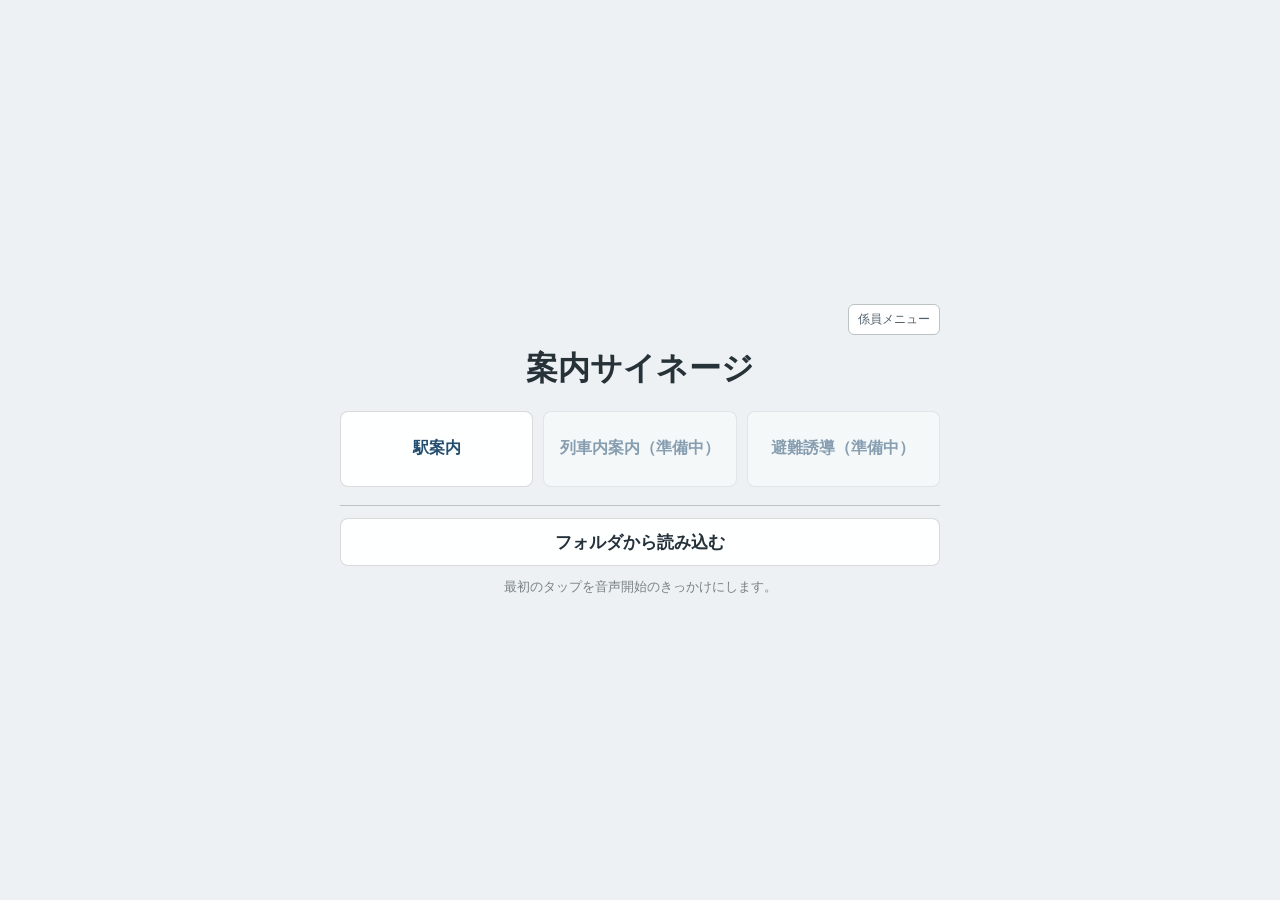
<file: index.html>
<!doctype html>
<html lang="ja">
<head>
  <meta charset="utf-8">
  <meta name="viewport" content="width=device-width,initial-scale=1,viewport-fit=cover,user-scalable=no">
  <meta name="theme-color" content="#fff4d6">
  <meta name="apple-mobile-web-app-capable" content="yes">
  <meta name="apple-mobile-web-app-status-bar-style" content="black-translucent">
  <meta name="apple-mobile-web-app-title" content="駅案内">
  <link rel="manifest" href="./manifest.webmanifest">
  <link rel="apple-touch-icon" href="./icons/apple-touch-icon.png">
  <link rel="icon" href="./icons/icon-192.png" type="image/png">
  <link rel="stylesheet" href="./style.css">
  <link rel="stylesheet" href="./terminal.css">
  <title>案内サイネージ</title>
</head>
<body>
  <main id="app">
    <section id="menu" class="menu-screen">
      <div class="menu-card">
        <div class="management-tools"><button id="managementEntry" class="management-entry" type="button">係員メニュー</button></div>
        <h1>案内サイネージ</h1>
        <div id="contentList" class="content-list"></div>


        <div class="folder-entry"><button id="folderBtn" class="mode-button mode-folder" type="button">フォルダから読み込む</button></div>
        <input id="folderInput" type="file" webkitdirectory multiple hidden>
        <p id="menuStatus" class="menu-status">最初のタップを音声開始のきっかけにします。</p>
      </div>
    </section>

    <section id="terminal" class="terminal" hidden>
      <nav class="visitor-menu" aria-label="駅の情報">
        <button type="button" data-section="guide" aria-pressed="true"><span aria-hidden="true">▧</span>案内</button>
        <button type="button" data-section="ic" aria-pressed="false"><span aria-hidden="true">▣</span>IC</button>
        <button type="button" data-section="timetable" aria-pressed="false"><span aria-hidden="true">◷</span>時刻</button>
      </nav>
      <div class="terminal-stage">
    <section id="viewer" class="viewer" hidden>

      <img id="mainImage" class="main-image" alt="" draggable="false">

    </section>
      <section id="infoPanel" class="info-panel" hidden>
        <h2 id="infoHeading" class="info-heading"></h2><div id="infoBody" class="info-body"></div>
      </section>
      <footer class="playback-bar" aria-label="ページ操作">
        <div class="page-controls">
      <button id="prevBtn" class="peek peek-left" type="button" aria-label="前の画面" hidden>
        <img id="prevThumb" alt="">
        <span>‹</span>
      </button>
      <button id="nextBtn" class="peek peek-right" type="button" aria-label="次の画面" hidden>
        <img id="nextThumb" alt="">
        <span>›</span>
      </button>

      <div id="pageDots" class="page-dots" aria-hidden="true"></div>
        </div>
      <button id="staffTrigger" class="staff-trigger" type="button" aria-label="係員メニュー（2秒長押し）">···</button>
      <div id="returnHint" class="return-hint" hidden>まもなく案内に戻ります · 触れると延長</div>
      </footer>
      </div>
    </section>
  </main>
  <dialog id="staffDialog" class="staff-dialog" aria-labelledby="staffHeading">
    <h2 id="staffHeading">係員メニュー</h2>
    <div class="staff-actions">
      <button id="homeBtn" class="home-button" type="button">🏡 HOME</button>
      <button id="staffClose" type="button">閉じる</button>
      <button id="staffFullscreen" type="button">全画面表示</button>
      <button id="staffExitFullscreen" type="button">全画面解除</button>
    </div>
    <details><summary>設定</summary>
        <fieldset class="timing-box">
          <legend>各画面の表示時間</legend>
          <label><input type="radio" name="timing" value="5000"> 5秒</label>
          <label><input type="radio" name="timing" value="10000" checked> 10秒</label>
          <label><input type="radio" name="timing" value="speech"> 読み上げ終わるまで</label>
        </fieldset>
      <label>案内へ戻るまで <select id="idleSetting"><option value="30000">30秒</option><option value="60000" selected>60秒</option><option value="120000">120秒</option></select></label>
      <p class="staff-note">設定は今回の起動中のみ有効です。外部フォルダ読込はHOMEから操作します。</p>
    </details>
        <div class="update-tools"><span id="appVersion"></span><button id="updateButton" type="button">更新して再起動</button></div>
        <p id="updateStatus" class="update-status" role="status" aria-live="polite"></p>
    <p class="staff-note">情報端末の試作です。時刻表は既存のレイアウト試作HTMLです。</p>
    <p class="staff-note">表示中は下部右端の「···」を2秒長押しすると、このメニューを開けます。PIN認証は未実装です。</p>
  </dialog>

  <script src="./version.js" defer></script>
  <script src="./app.js" defer></script>
  <script src="./terminal.js" defer></script>
  <script src="./update.js" defer></script>
</body>
</html>
</file>
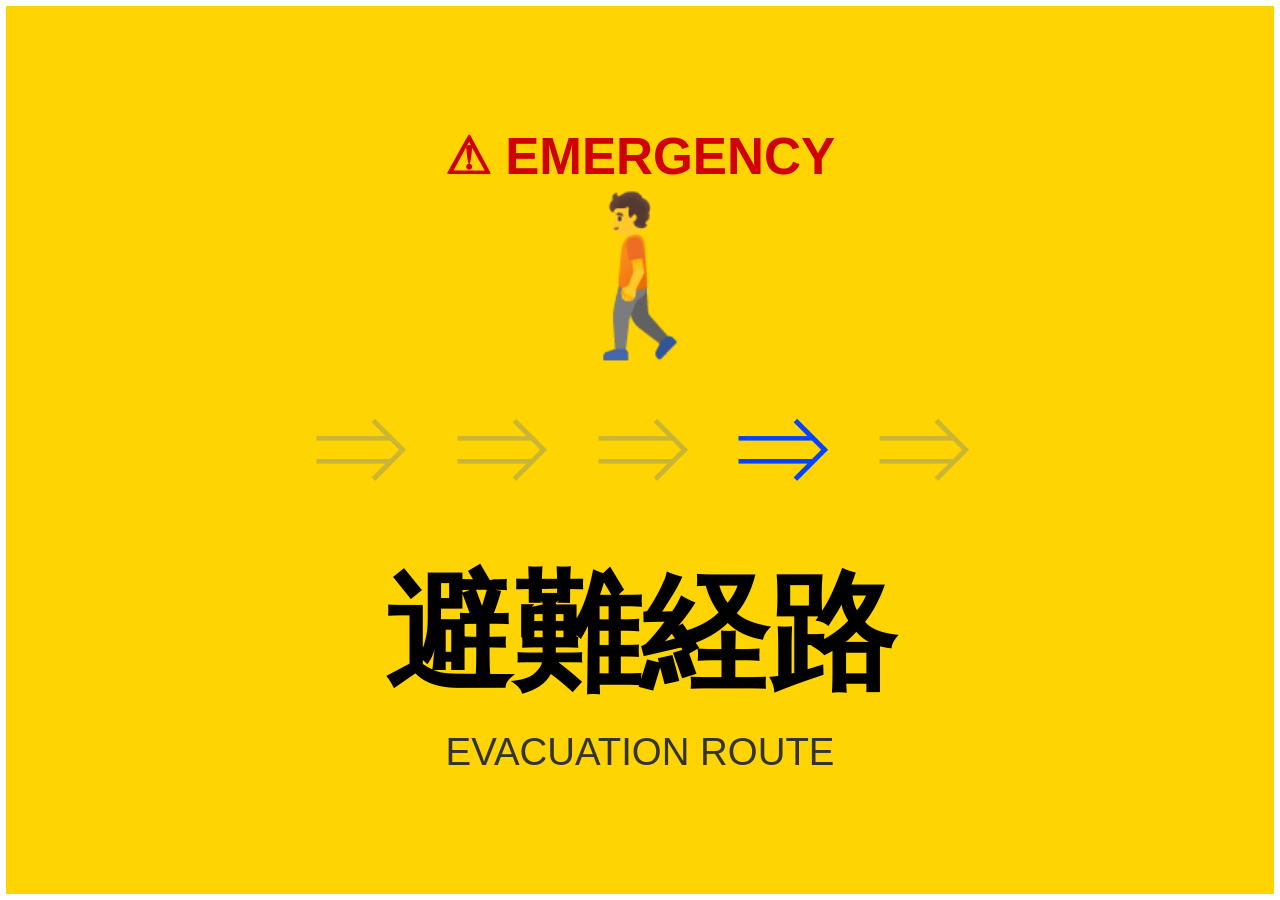
<file: content/emergency.html>
<!DOCTYPE html>
<html lang="ja">
<head>
<meta charset="UTF-8">
<meta name="viewport" content="width=device-width,initial-scale=1">
<title>Emergency Signage Demo ver0.0.2</title>

<style>

html,body{
    margin:0;
    width:100%;
    height:100%;
    overflow:hidden;
    font-family:sans-serif;
}

body{
    background:#ffd400;
}

.screen{
    display:none;
    width:100vw;
    height:100vh;

    flex-direction:column;
    justify-content:center;
    align-items:center;

    text-align:center;

    border:12px solid white;
    box-sizing:border-box;
}

.active{
    display:flex;
}

.flash{
    animation:flash 1.2s infinite;
}

@keyframes flash{
    0%,70%{
        background:#ffd400;
    }
    75%,85%{
        background:white;
    }
    100%{
        background:#ffd400;
    }
}

.warning{
    font-size:4vw;
    font-weight:bold;
    color:#d00000;
}

.jp{
    font-size:10vw;
    font-weight:bold;
    color:black;
    margin:20px;
}

.en{
    font-size:3vw;
    color:#333;
}

.distance{
    font-size:12vw;
    font-weight:bold;
    color:#006600;
}

.pict{
    font-size:12vw;
}

.arrowRow{
    display:flex;
    gap:2vw;
    margin:20px;
}

.arrow{
    font-size:9vw;
    color:#0044ff;
    opacity:0.2;
}

.controls{
    position:absolute;
    right:10px;
    top:10px;
    z-index:999;
}

button{
    font-size:20px;
    padding:10px 20px;
}

</style>
<!-- Embedded prototype: fit short landscape screens; original voice switch is a dummy. -->
<style>
.controls{display:none}
.screen{border-width:6px}
.warning{font-size:min(4vw,7vh)}
.jp{font-size:min(10vw,16vh);margin:1vh 0}
.en{font-size:min(3vw,5vh)}
.distance,.pict{font-size:min(12vw,20vh)}
.arrowRow{margin:1vh 0}
.arrow{font-size:min(9vw,16vh)}
</style>
</head>

<body>

<div class="controls">
<button id="soundBtn">🔊 Voice ON</button>
</div>

<!-- 画面1 -->

<div class="screen active flash">

<div class="warning">
⚠ EMERGENCY
</div>

<div class="pict">
🚶
</div>

<div class="arrowRow">
<span class="arrow">⇒</span>
<span class="arrow">⇒</span>
<span class="arrow">⇒</span>
<span class="arrow">⇒</span>
<span class="arrow">⇒</span>
</div>

<div class="jp">
避難経路
</div>

<div class="en">
EVACUATION ROUTE
</div>

</div>

<!-- 画面2 -->

<div class="screen">

<div class="warning">
⚠ CAUTION
</div>

<div class="pict">
🚇
</div>

<div class="jp">
足元注意
</div>

<div class="en">
WATCH YOUR STEP
</div>

</div>

<!-- 画面3 -->

<div class="screen">

<div class="warning">
⚠ EXIT
</div>

<div class="distance">
200m
</div>

<div class="jp">
トンネル出口
</div>

<div class="en">
TUNNEL EXIT
</div>

</div>

<!-- 画面4 -->

<div class="screen">

<div class="warning">
⚠ WAIT HERE
</div>

<div class="pict">
🧍
</div>

<div class="jp">
広場で待機
</div>

<div class="en">
PLEASE WAIT HERE
</div>

</div>

<script>

/* 画面切替 */

const screens=document.querySelectorAll('.screen');
let current=0;

setInterval(()=>{

screens[current].classList.remove('active');

current=(current+1)%screens.length;

screens[current].classList.add('active');

},5000);

/* 矢印流し */

const arrows=document.querySelectorAll('.arrow');
let pos=0;

setInterval(()=>{

arrows.forEach(a=>a.style.opacity='0.2');

arrows[pos].style.opacity='1';

pos++;

if(pos>=arrows.length){
    pos=0;
}

},200);

/* 音声ボタン（ダミー） */

let sound=true;

document.getElementById("soundBtn").onclick=()=>{

sound=!sound;

document.getElementById("soundBtn").innerText=
sound ? "🔊 Voice ON" : "🔇 Voice OFF";

};

</script>

</body>
</html>
</file>
<file: style.css>
:root {
  color-scheme: light;
  font-family: system-ui, -apple-system, "Hiragino Sans", "Yu Gothic", sans-serif;
  background: #f4efe4;
  color: #263238;
  touch-action: manipulation;
}

* { box-sizing: border-box; }
html, body, #app { width: 100%; height: 100%; margin: 0; overflow: hidden; }
body { background: #f4efe4; -webkit-user-select: none; user-select: none; -webkit-tap-highlight-color: transparent; }
button { font: inherit; }
[hidden] { display: none !important; }

.menu-screen {
  width: 100%; height: 100%; overflow-y: auto;
  display: grid; place-items: center;
  padding: max(18px, env(safe-area-inset-top)) 18px max(18px, env(safe-area-inset-bottom));
  background: linear-gradient(#f8f4eb, #eee7da);
}

.menu-card { width: min(92vw, 560px); text-align: center; }
.eyebrow { margin: 0 0 12px; font-size: 0.95rem; letter-spacing: .08em; opacity: .55; }

.mode-button {
  width: 100%; border: 1px solid rgba(40,50,55,.18); border-radius: 22px;
  background: rgba(255,255,255,.94); color: #24313a;
  box-shadow: 0 8px 22px rgba(40,35,25,.08); cursor: pointer;
}
.mode-button:active { transform: translateY(2px); }
.mode-main { min-height: 132px; padding: 24px; }
.mode-title { display: block; font-size: clamp(1.9rem, 7vw, 3rem); font-weight: 800; }
.mode-note { display: block; margin-top: 8px; font-size: 1rem; opacity: .6; }
.mode-folder { margin-top: 14px; min-height: 58px; font-size: 1.08rem; font-weight: 650; }
.mode-story { margin-top: 24px; min-height: 54px; width: 74%; font-size: 1rem; opacity: .78; }

.timing-box {
  margin: 22px 0 0; padding: 13px 12px 15px;
  border: 1px solid rgba(40,50,55,.18); border-radius: 16px;
  background: rgba(255,255,255,.6); text-align: left;
}
.timing-box legend { padding: 0 8px; font-size: .9rem; font-weight: 700; }
.timing-box label { display: inline-block; margin: 6px 14px 2px 0; font-size: .95rem; }
.menu-status { min-height: 1.4em; margin: 12px 0 0; font-size: .82rem; opacity: .58; }

.viewer { position: relative; width: 100%; height: 100%; background: #101214; overflow: hidden; }
.main-image { width: 100%; height: 100%; object-fit: contain; background: #101214; }

.home-button {
  position: absolute; z-index: 20;
  top: max(8px, env(safe-area-inset-top)); left: max(8px, env(safe-area-inset-left));
  width: 42px; height: 42px; padding: 0; border: 1px solid rgba(255,255,255,.65);
  border-radius: 50%; background: rgba(0,0,0,.36); color: white; font-size: 21px;
}

.peek {
  position: absolute; z-index: 10; bottom: max(10px, env(safe-area-inset-bottom));
  width: min(20vw, 132px); height: min(14vw, 88px); min-height: 58px;
  padding: 0; border: 1px solid rgba(255,255,255,.65); border-radius: 12px;
  overflow: hidden; background: rgba(0,0,0,.48); box-shadow: 0 4px 14px rgba(0,0,0,.28);
  opacity: .78;
}
.peek-left { left: max(10px, env(safe-area-inset-left)); }
.peek-right { right: max(10px, env(safe-area-inset-right)); }
.peek img { width: 100%; height: 100%; object-fit: cover; display: block; }
.viewer[data-mode="story"] .peek img { object-fit: contain; }
.page-dots { color: white; font-size: 12px; }
.peek span {
  position: absolute; inset: 0; display: grid; place-items: center;
  color: white; font-size: 34px; font-weight: 800; text-shadow: 0 2px 5px #000;
}

.page-dots {
  position: absolute; left: 50%; bottom: max(10px, env(safe-area-inset-bottom)); transform: translateX(-50%);
  z-index: 8; display: flex; gap: 6px; padding: 5px 8px; border-radius: 999px; background: rgba(0,0,0,.26);
}
.page-dots i { width: 6px; height: 6px; border-radius: 50%; background: rgba(255,255,255,.35); }
.page-dots i.active { background: rgba(255,255,255,.95); }

@media (orientation: portrait) {
  .peek { width: 24vw; height: 17vw; }
}

/* 独立PWAのホーム */
.menu-card { width: min(92vw, 600px); }
h1 { font-size: clamp(1.5rem, 5vw, 2rem); margin: 0 0 20px; }
.content-list { display:grid; grid-template-columns:repeat(auto-fit,minmax(150px,1fr)); gap:10px; max-height:36vh; overflow:auto; }
.content-button { min-height:76px; padding:14px; font-weight:700; color:#234e70; }
.content-button:disabled { opacity:.5; cursor:default; }
.folder-entry { border-top:1px solid #bbc3c5; margin-top:18px; }
.mode-folder { min-height:48px; margin-top:12px; }
.timing-box { margin-top:16px; }
.menu-screen { background:#edf1f4; } .mode-button { border-radius:8px; box-shadow:none; } .timing-box { border-radius:8px; }

.update-tools { display:flex; justify-content:flex-end; align-items:center; gap:10px; font-size:.75rem; color:#53616c; margin-bottom:8px; }
.update-tools button { font-size:.75rem; padding:6px 9px; border:1px solid #bbc3c5; border-radius:6px; background:#fff; color:#354653; cursor:pointer; }
.update-tools button:disabled { opacity:.55; }
.update-status { font-size:.75rem; color:#53616c; margin:0 0 12px; min-height:1.2em; text-align:right; }
</file>
<file: terminal.css>
:root { --rail-width: 76px; }
.terminal { position:fixed; inset:0; display:flex; background:#101820; color:#fff; }
.visitor-menu { width:calc(var(--rail-width) + env(safe-area-inset-left)); flex-shrink:0; padding:12px 7px 12px max(7px,env(safe-area-inset-left)); display:flex; flex-direction:column; gap:7px; background:#edf2f5; border-right:1px solid #c7d4dc; overflow-y:auto; }
.visitor-menu button { flex:1; min-height:52px; max-height:105px; border:1px solid #c2d0d9; border-radius:10px; background:#fff; color:#294656; cursor:pointer; display:flex; flex-direction:column; align-items:center; justify-content:center; gap:3px; font-size:15px; font-weight:700; }
.visitor-menu button span { font-size:23px; line-height:1.15; }
.visitor-menu button[aria-pressed="true"] { background:#174f68; border-color:#174f68; color:#fff; box-shadow:inset 4px 0 #79dbcf; }
.visitor-menu button:focus-visible { outline:3px solid #00a1b9; outline-offset:1px; }
.terminal-stage { flex:1; min-width:0; height:100%; position:relative; }
.terminal-stage .viewer { width:100%; height:100%; }
.info-panel { height:100%; display:flex; flex-direction:column; background:#f4f7f9; color:#203a4a; }
.info-heading { margin:0; padding:10px 48px 10px 18px; font-size:18px; background:#fff; border-bottom:1px solid #cbd7df; min-height:44px; }
.info-body { flex:1; min-height:0; overflow:auto; }
.info-body iframe { display:block; width:100%; height:100%; border:0; background:white; }
.pending-content { height:100%; min-height:150px; display:grid; place-content:center; text-align:center; padding:24px; }
.pending-content h2 { font-size:clamp(24px,4vw,40px); margin:0 0 12px; }
.pending-content p { margin:0; color:#536b79; font-size:18px; }
.staff-trigger { position:absolute; top:max(3px,env(safe-area-inset-top)); right:max(3px,env(safe-area-inset-right)); z-index:30; width:38px; height:38px; border:0; border-radius:9px; color:#91a2ab; background:rgba(30,43,50,.15); font-size:22px; touch-action:none; user-select:none; -webkit-touch-callout:none; cursor:default; }
.staff-trigger.holding { background:#d9e9f2; color:#234e70; }
.staff-dialog { width:min(92vw,450px); max-height:90dvh; overflow:auto; padding:22px; border:1px solid #b6c9d2; border-radius:15px; color:#263f50; background:#f4f7f9; }
.staff-dialog::backdrop { background:rgba(0,0,0,.6); }
.staff-dialog h2 { margin:0 0 16px; font-size:22px; }
.staff-actions { display:grid; grid-template-columns:1fr 1fr; gap:10px; }
.staff-actions button,.staff-dialog summary { min-height:42px; padding:9px; border:1px solid #bcccd5; border-radius:7px; background:white; color:#294656; cursor:pointer; font:inherit; }
.staff-dialog .home-button { position:static; width:auto; height:auto; border-radius:7px; font-size:16px; background:white; color:#294656; }
.staff-dialog .update-tools { justify-content:space-between; margin-top:16px; font-size:13px; }
.staff-dialog .update-tools button { font-size:14px; padding:10px; }
.staff-dialog .update-status { text-align:left; margin-top:8px; }
.staff-dialog details { margin:12px 0; }
.staff-dialog label { display:block; margin:10px 0; }
.staff-dialog select { font:inherit; padding:6px; }
.staff-note { color:#5d707c; font-size:12px; line-height:1.6; }
.management-entry { border:1px solid #bbc3c5; border-radius:6px; background:#fff; color:#53616c; padding:6px 9px; font-size:.75rem; }
.management-tools { display:flex; justify-content:flex-end; margin-bottom:12px; }
.return-hint { position:absolute; left:50%; transform:translateX(-50%); bottom:8px; z-index:22; border-radius:20px; padding:7px 16px; background:#203a4a; color:#fff; font-size:13px; white-space:nowrap; pointer-events:none; }
@media (max-height:420px) { .visitor-menu { padding-top:6px; padding-bottom:6px; gap:4px; } .visitor-menu button { min-height:44px; font-size:13px; } .visitor-menu button span { font-size:19px; } }
@media (orientation:portrait) { :root { --rail-width:64px; } .visitor-menu button { max-height:110px; font-size:13px; } }

/* First layout trial: controls occupy their own row, never the content row. */
.terminal-stage { display:grid; grid-template-rows:minmax(0,1fr) auto; overflow:hidden; }
.terminal-stage .viewer,.terminal-stage .info-panel { grid-row:1; grid-column:1; min-height:0; height:100%; overflow:hidden; }
.playback-bar { grid-row:2; display:flex; align-items:center; gap:12px; box-sizing:border-box; height:calc(76px + env(safe-area-inset-bottom)); padding:6px max(12px,env(safe-area-inset-right)) calc(6px + env(safe-area-inset-bottom)) 12px; background:#edf2f5; color:#294656; border-top:1px solid #c7d4dc; min-width:0; }
.page-controls { flex:1; min-width:0; display:flex; align-items:center; justify-content:center; gap:24px; height:100%; }
.playback-bar .peek { position:relative; inset:auto; transform:none; flex:0 1 120px; width:120px; height:100%; min-height:0; max-height:64px; opacity:1; border-radius:7px; background:#203a4a; box-shadow:none; }
.playback-bar .peek img { object-fit:contain; }
.playback-bar .peek span { font-size:28px; }
.playback-bar .peek-left { order:0; }
.playback-bar .page-dots { position:static; transform:none; order:1; flex-shrink:0; margin:0; background:#294656; padding:8px 12px; }
.playback-bar .peek-right { order:2; }
.playback-bar .staff-trigger { position:static; flex:0 0 44px; width:44px; height:44px; font-size:24px; }
.playback-bar .return-hint { position:static; transform:none; flex:0 1 auto; white-space:normal; font-size:12px; padding:5px 8px; }
.terminal[data-section="timetable"] .page-controls { visibility:hidden; }
@media (max-height:500px) {
  .playback-bar { height:calc(58px + env(safe-area-inset-bottom)); padding-top:4px; padding-bottom:calc(4px + env(safe-area-inset-bottom)); gap:8px; }
  .page-controls { gap:14px; }
  .playback-bar .peek { flex-basis:88px; width:88px; }
  .playback-bar .return-hint { max-width:150px; font-size:10px; }
}
@media (max-width:600px) { .page-controls { gap:10px; } .playback-bar { padding-left:8px; padding-right:8px; gap:6px; } }
</file>
